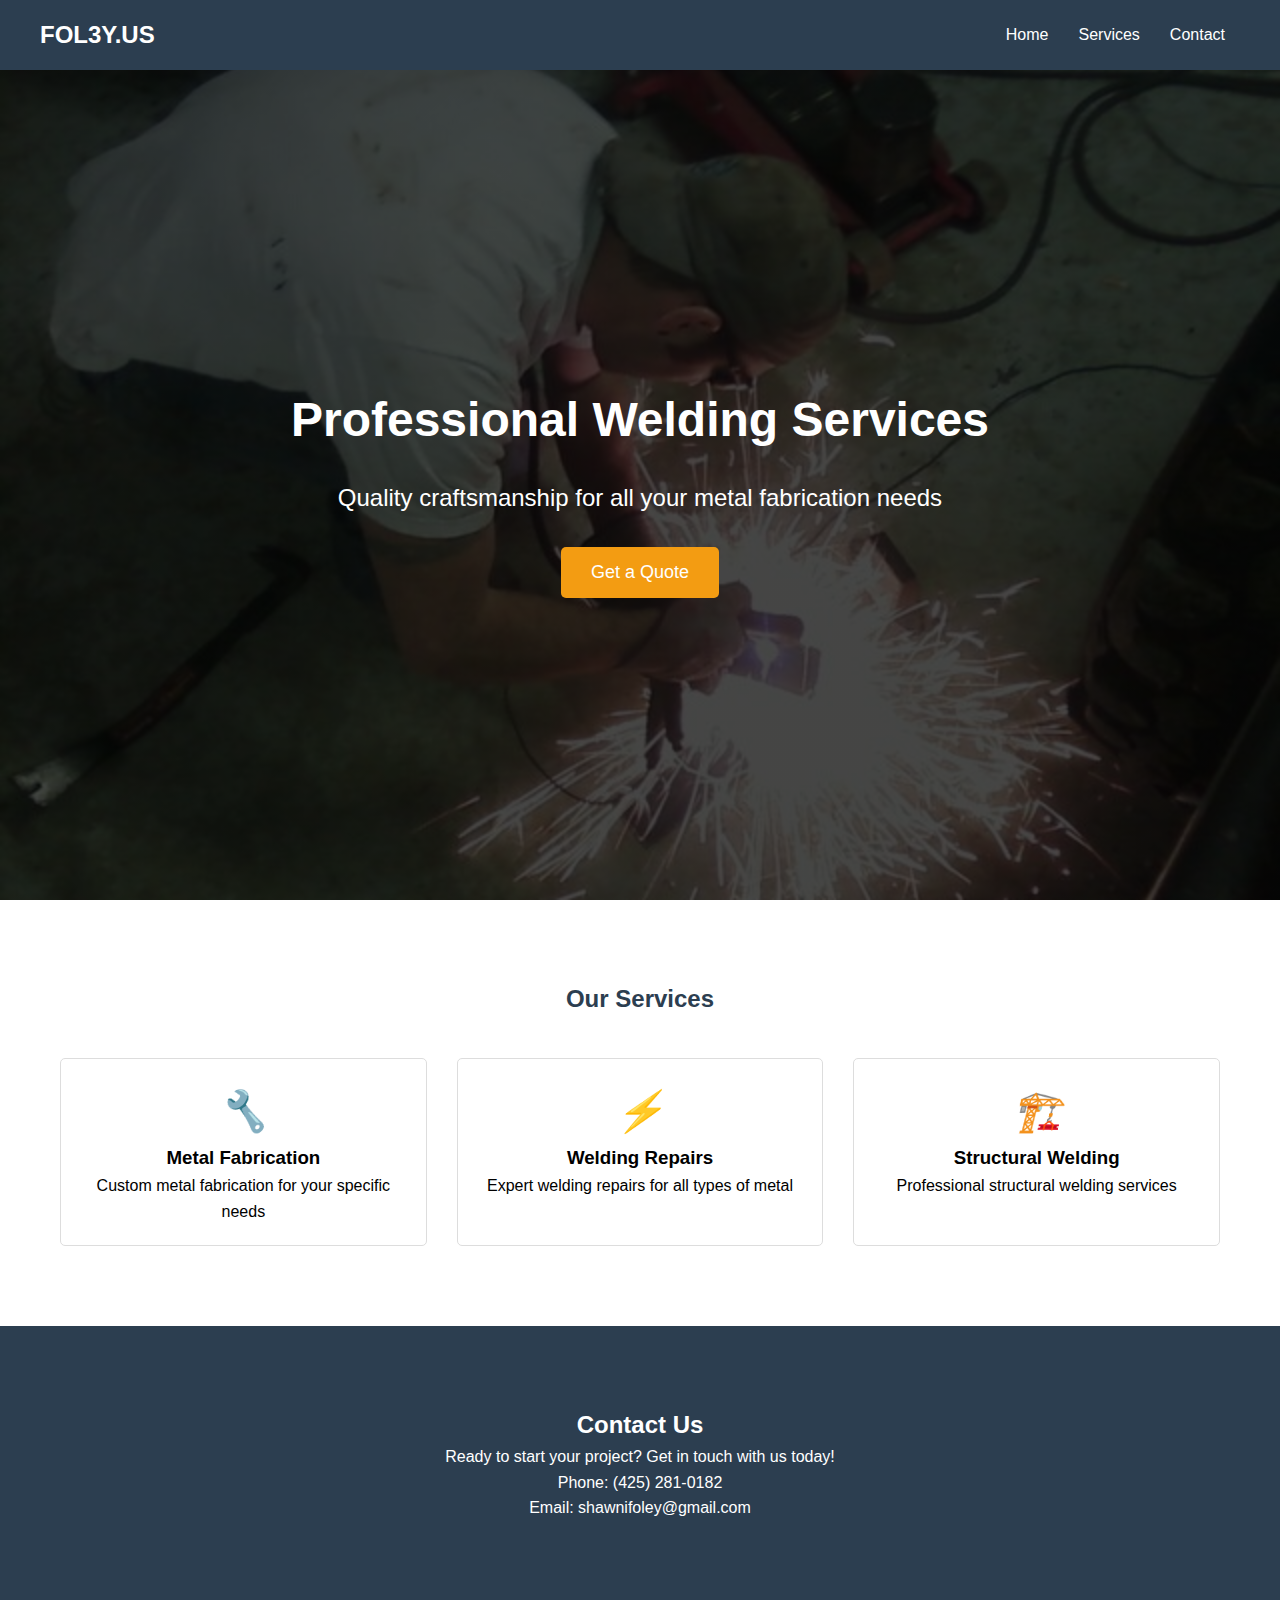
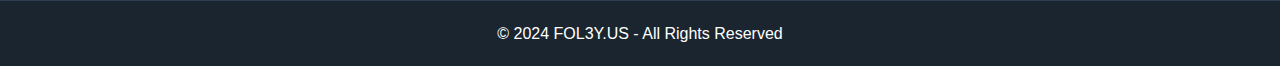
<file: index.html>
<!DOCTYPE html>
<html lang="en">
<head>
    <meta charset="UTF-8">
    <meta name="viewport" content="width=device-width, initial-scale=1.0">
    <title>Foley's Welding Services | Professional Welding & Metal Work</title>
    <link rel="stylesheet" href="/media/style.css">
</head>
<body>
    <header class="header">
        <nav class="nav">
            <div class="logo">FOL3Y.US</div>
            <ul class="nav-links">
                <li><a href="#home">Home</a></li>
                <li><a href="#services">Services</a></li>
                <li><a href="#contact">Contact</a></li>
            </ul>
        </nav>
    </header>

    <section id="home" class="hero">
        <div class="hero-content">
            <h1>Professional Welding Services</h1>
            <p>Quality craftsmanship for all your metal fabrication needs</p>
            <button class="cta-button" onclick="contactUs()">Get a Quote</button>
        </div>
    </section>

    <section id="services" class="services">
        <h2>Our Services</h2>
        <div class="services-grid">
            <div class="service-card">
                <i>🔧</i>
                <h3>Metal Fabrication</h3>
                <p>Custom metal fabrication for your specific needs</p>
            </div>
            <div class="service-card">
                <i>⚡</i>
                <h3>Welding Repairs</h3>
                <p>Expert welding repairs for all types of metal</p>
            </div>
            <div class="service-card">
                <i>🏗️</i>
                <h3>Structural Welding</h3>
                <p>Professional structural welding services</p>
            </div>
        </div>
    </section>

    <section id="contact" class="contact">
        <div class="contact-content">
            <h2>Contact Us</h2>
            <p>Ready to start your project? Get in touch with us today!</p>
            <p>Phone: (425) 281-0182</p>
            <p>Email: <a href="mailto:shawnifoley@gmail.com" class="email-link">
            shawnifoley@gmail.com</a></p>
        </div>
    </section>

    <footer>
        <p>&copy; 2024 FOL3Y.US - All Rights Reserved</p>
    </footer>

    <script src="/media/script.js"></script>
</body>
</html>
</file>
<file: media/style.css>
* {
    margin: 0;
    padding: 0;
    box-sizing: border-box;
    font-family: "Arial", sans-serif;
}

:root {
    --primary-color: #f39c12;
    --secondary-color: #2c3e50;
}

body {
    line-height: 1.6;
}

.header {
    background-color: var(--secondary-color);
    padding: 1rem;
    position: fixed;
    width: 100%;
    top: 0;
    z-index: 1000;
}

.nav {
    display: flex;
    justify-content: space-between;
    align-items: center;
    max-width: 1200px;
    margin: 0 auto;
}

.logo {
    color: white;
    font-size: 24px;
    font-weight: bold;
}

.nav-links {
    list-style: none;
    display: flex;
}

.nav-links li {
    margin: 0 15px;
}

.nav-links a {
    color: white;
    text-decoration: none;
    transition: color 0.3s;
}

.nav-links a:hover {
    color: var(--primary-color);
}

.hero {
    background-image: linear-gradient(rgba(0, 0, 0, 0.7), rgba(0, 0, 0, 0.7)),
        url("/media/img02.jpg");
    background-size: cover;
    background-position: center;
    height: 100vh;
    display: flex;
    align-items: center;
    justify-content: center;
    text-align: center;
    color: white;
    padding-top: 80px;
}

.hero-content h1 {
    font-size: 48px;
    margin-bottom: 20px;
}

.hero-content p {
    font-size: 24px;
    margin-bottom: 30px;
}

.cta-button {
    background-color: var(--primary-color);
    color: white;
    padding: 15px 30px;
    border: none;
    border-radius: 5px;
    font-size: 18px;
    cursor: pointer;
    transition: background-color 0.3s;
}

.cta-button:hover {
    background-color: #e67e22;
}

.services {
    padding: 80px 20px;
    max-width: 1200px;
    margin: 0 auto;
}

.services h2 {
    text-align: center;
    margin-bottom: 40px;
    color: var(--secondary-color);
}

.services-grid {
    display: grid;
    grid-template-columns: repeat(auto-fit, minmax(250px, 1fr));
    gap: 30px;
}

.service-card {
    padding: 20px;
    border: 1px solid #ddd;
    border-radius: 5px;
    text-align: center;
}

.service-card i {
    font-size: 40px;
    color: var(--primary-color);
    margin-bottom: 15px;
}

.contact {
    background-color: var(--secondary-color);
    color: white;
    padding: 80px 20px;
    text-decoration: none;
}

.contact-content {
    max-width: 800px;
    margin: 0 auto;
    text-align: center;
}

.email-link {
    color: white;
    text-decoration: none;
}

.email-link:hover {
    color: var(--primary-color);
}

footer {
    background-color: #1a252f;
    color: white;
    text-align: center;
    padding: 20px;
}

@media (max-width: 768px) {
    .nav-links {
        display: none;
    }

    .hero-content h1 {
        font-size: 36px;
    }

    .hero-content p {
        font-size: 18px;
    }
}
</file>
